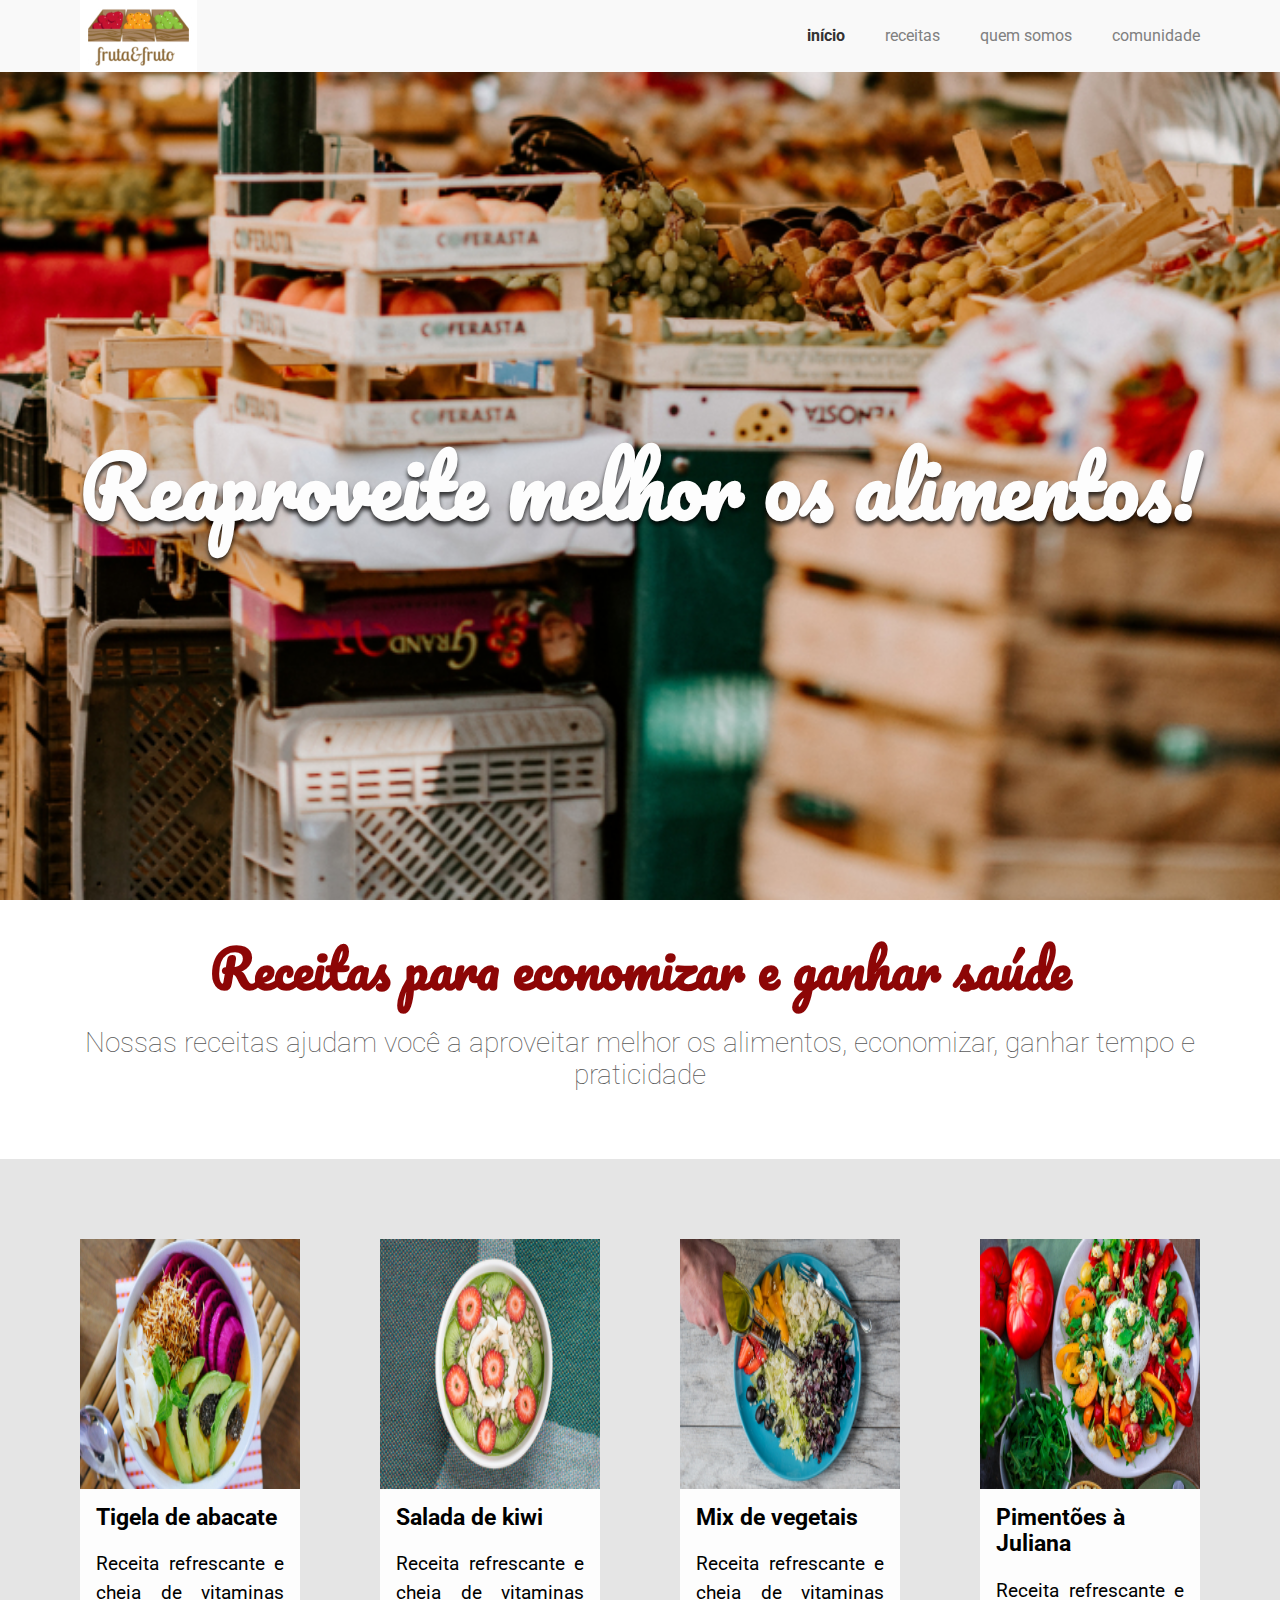
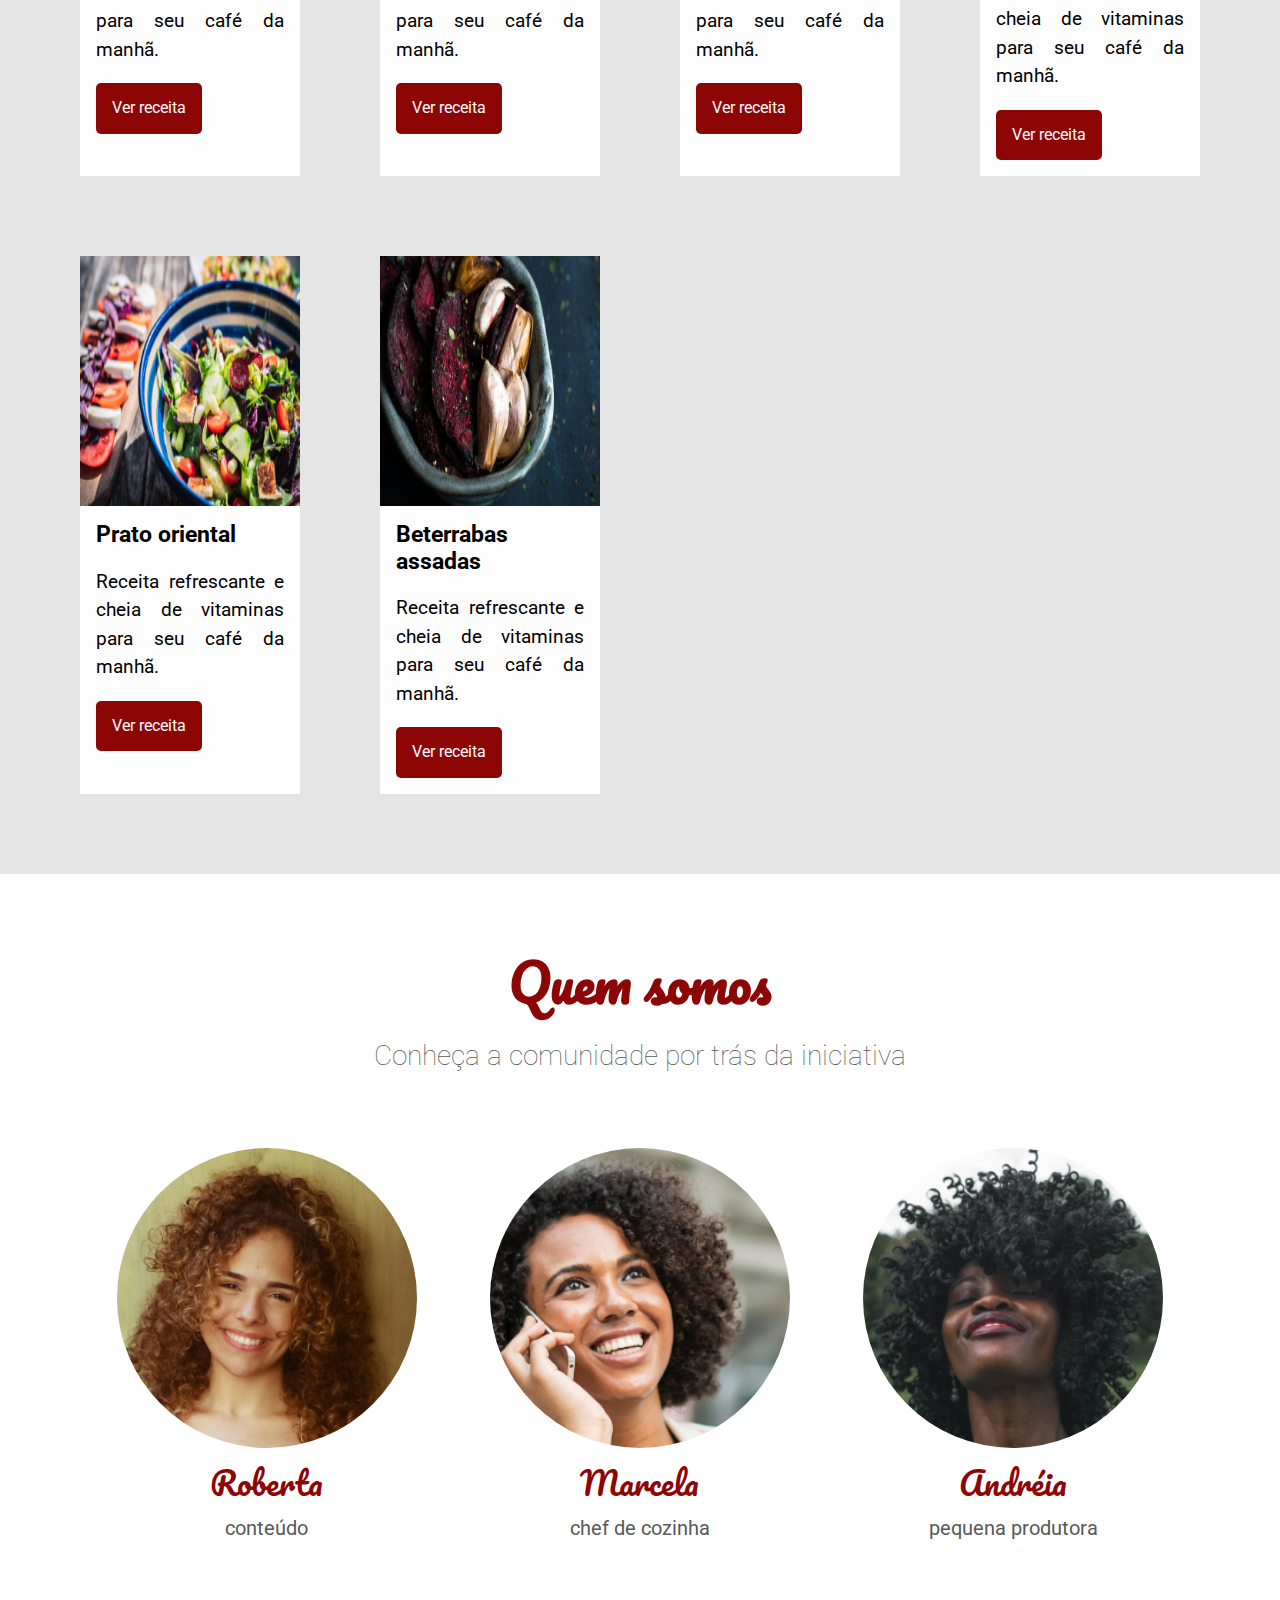
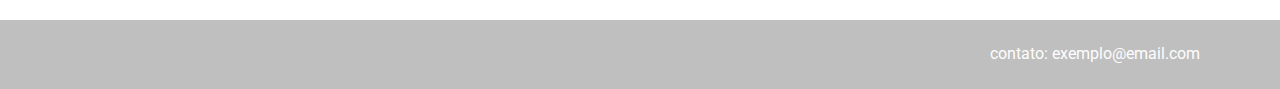
<file: Architecture-CSS/index.html>
<!DOCTYPE html>
<html lang="pt-BR">
    <head>
        <link href="https://fonts.googleapis.com/css?family=Pacifico|Roboto:100,300,400,500,700,900" rel="stylesheet" />
        <meta charset="UTF-8" />
        <meta name="viewport" content="width=device-width, initial-scale=1.0" />
        <meta http-equiv="X-UA-Compatible" content="ie=edge" />
        <title>Fruta & Fruto</title>
        <link href="./assets/css/normalize.css" rel="stylesheet" />
        <link href="./assets/css/reset.css" rel="stylesheet" />
        <link href="./assets/css/style.css" rel="stylesheet" />
        <link href="./assets/css/cabecalho.css" rel="stylesheet" />
        <link href="./assets/css/menu/menu__lista.css" rel="stylesheet" />
        <link href="./assets/css/menu/menu__item.css" rel="stylesheet" />
        <link href="./assets/css/menu/menu__link.css" rel="stylesheet" />
        <link href="./assets/css/banner/banner.css" rel="stylesheet">
        <link href="./assets/css/banner/banner__imagem.css" rel="stylesheet">
        <link href="./assets/css/banner/banner__titulo.css" rel="stylesheet">
        <link href="./assets/css/sobre/sobre.css" rel="stylesheet">
        <link href="./assets/css/sobre/sobre__descricao.css" rel="stylesheet">
        <link href="./assets/css//sobre/sobre__titulo.css" rel="stylesheet">
        <link href ="./assets/css/receitas/receita.css" rel="stylesheet">
        <link href ="./assets/css/receitas/receita__botao.css" rel="stylesheet">
        <link href ="./assets/css/receitas/receita__conteudo.css" rel="stylesheet">
        <link href ="./assets/css/receitas/receita__descricao.css" rel="stylesheet">
        <link href ="./assets/css/receitas/receita__imagem.css" rel="stylesheet">
        <link href ="./assets/css/receitas/receita__titulo.css" rel="stylesheet">
        <link href ="./assets/css/receitas.css" rel="stylesheet">
        <link href ="assets\css\quemSomos\quemSomos__descricao.css" rel="stylesheet">
        <link href ="assets\css\quemSomos\quemSomos__titulo.css" rel="stylesheet">
        <link href ="assets\css\quemSomos\quemSomos.css" rel="stylesheet">
        <link href ="assets\css\pessoas.css" rel="stylesheet">
        <link href ="assets\css\pessoa\pessoa__funcao.css" rel="stylesheet">
        <link href ="assets\css\pessoa\pessoa__imagem.css" rel="stylesheet">
        <link href ="assets\css\pessoa\pessoa.css" rel="stylesheet">
        <link href="assets\css\pessoa\pessoa__nome.css" rel="stylesheet">
        <link rel="stylesheet" href="assets\css\rodape.css">
        <link rel="stylesheet" href="assets\css\logo.css">
    </head>
    <body>
        <header class="cabecalho">
            <img class="logo" src="./assets/img/logo.jpg" alt="Fruta e Fruto">
            <nav class="menu">
                <ul class="menu__lista">
                    <li class="menu__item"><a class="menu__link ativo" href="#">Início</a></li>
                    <li class="menu__item"><a class="menu__link" href="#">Receitas</a></li>
                    <li class="menu__item"><a class="menu__link" href="#">Quem somos</a></li>
                    <li class="menu__item"><a class="menu__link" href="#">Comunidade</a></li>
                </ul>
            </nav>
        </header>
        <section class="banner">
            <div class="banner__imagem" src="./assets/img/banner.jpg"></div>
            <h2 class="banner__titulo">Reaproveite melhor os alimentos!</h1>
        </section>
        <section class="sobre">
            <h2 class="sobre__titulo">Receitas para economizar e ganhar saúde</h2>
            <p class="sobre__descricao">Nossas receitas ajudam você a aproveitar melhor os alimentos, economizar, ganhar tempo e praticidade</h3>
        </section>
        <section class="receitas">
            <div class="receita">
                <img alt="Tigela de abacate" class="receita__imagem" src="./assets/img/receitas/tigela-de-abacate.jpg" />
                <div class="receita__conteudo">
                    <h4 class="receita__titulo">Tigela de abacate</h4>
                    <p class="receita__descricao">Receita refrescante e cheia de vitaminas para seu café da manhã.</p>
                    <button class="receita__botao">Ver receita</button>
                </div>
            </div>
            <div class="receita">
                <img alt="Salada de kiwi" class="receita__imagem" src="./assets/img/receitas/salada-de-kiwi.jpg" />
                <div class="receita__conteudo">
                    <h4 class="receita__titulo">Salada de kiwi</h4>
                    <p class="receita__descricao">Receita refrescante e cheia de vitaminas para seu café da manhã.</p>
                    <button class="receita__botao">Ver receita</button>
                </div>
            </div>
            <div class="receita">
                <img alt="Mix de vegetais" class="receita__imagem" src="./assets/img/receitas/mix-de-vegetais.jpg" />
                <div class="receita__conteudo">
                    <h4 class="receita__titulo">Mix de vegetais</h4>
                    <p class="receita__descricao">Receita refrescante e cheia de vitaminas para seu café da manhã.</p>
                    <button class="receita__botao">Ver receita</button>
                </div>
            </div>
            <div class="receita">
                <img alt="Pimentões à Juliana" class="receita__imagem" src="./assets/img/receitas/pimentoes-a-juliana.jpg" />
                <div class="receita__conteudo">
                    <h4 class="receita__titulo">Pimentões à Juliana</h4>
                    <p class="receita__descricao">Receita refrescante e cheia de vitaminas para seu café da manhã.</p>
                    <button class="receita__botao">Ver receita</button>
                </div>
            </div>
            <div class="receita">
                <img alt="Prato oriental" class="receita__imagem" src="./assets/img/receitas/prato-oriental.jpg" />
                <div class="receita__conteudo">
                    <h4 class="receita__titulo">Prato oriental</h4>
                    <p class="receita__descricao">Receita refrescante e cheia de vitaminas para seu café da manhã.</p>
                    <button class="receita__botao">Ver receita</button>
                </div>
            </div>
            <div class="receita">
                <img alt="Beterrabas assadas" class="receita__imagem" src="./assets/img/receitas/beterrabas-assadas.jpg" />
                <div class="receita__conteudo">
                    <h4 class="receita__titulo">Beterrabas assadas</h4>
                    <p class="receita__descricao">Receita refrescante e cheia de vitaminas para seu café da manhã.</p>
                    <button class="receita__botao">Ver receita</button>
                </div>
            </div>
        </section>
        <section class="quem-somos">
            <h3 class="quem-somos__titulo">Quem somos</h3>
            <p class="quem-somos__descricao">Conheça a comunidade por trás da iniciativa</p>
            <div class="pessoas">
                <div class="pessoa">
                    <div class="pessoa__imagem pessoa__imagem--roberta"></div>
                    <span class="pessoa__nome">Roberta</span>
                    <span class="pessoa__funcao">Conteúdo</span>
                </div>
                <div class="pessoa">
                    <div class="pessoa__imagem pessoa__imagem--marcela"></div>
                    <span class="pessoa__nome">Marcela</span>
                    <span class="pessoa__funcao">Chef de cozinha</span>
                </div>
                <div class="pessoa">
                    <div class="pessoa__imagem pessoa__imagem--andreia"></div>
                    <span class="pessoa__nome">Andréia</span>
                    <span class="pessoa__funcao">Pequena Produtora</span>
                </div>
            </div>
        </section>
        <footer class="rodape">
            Contato: exemplo@email.com
        </footer>
    </body>
</html>
</file>
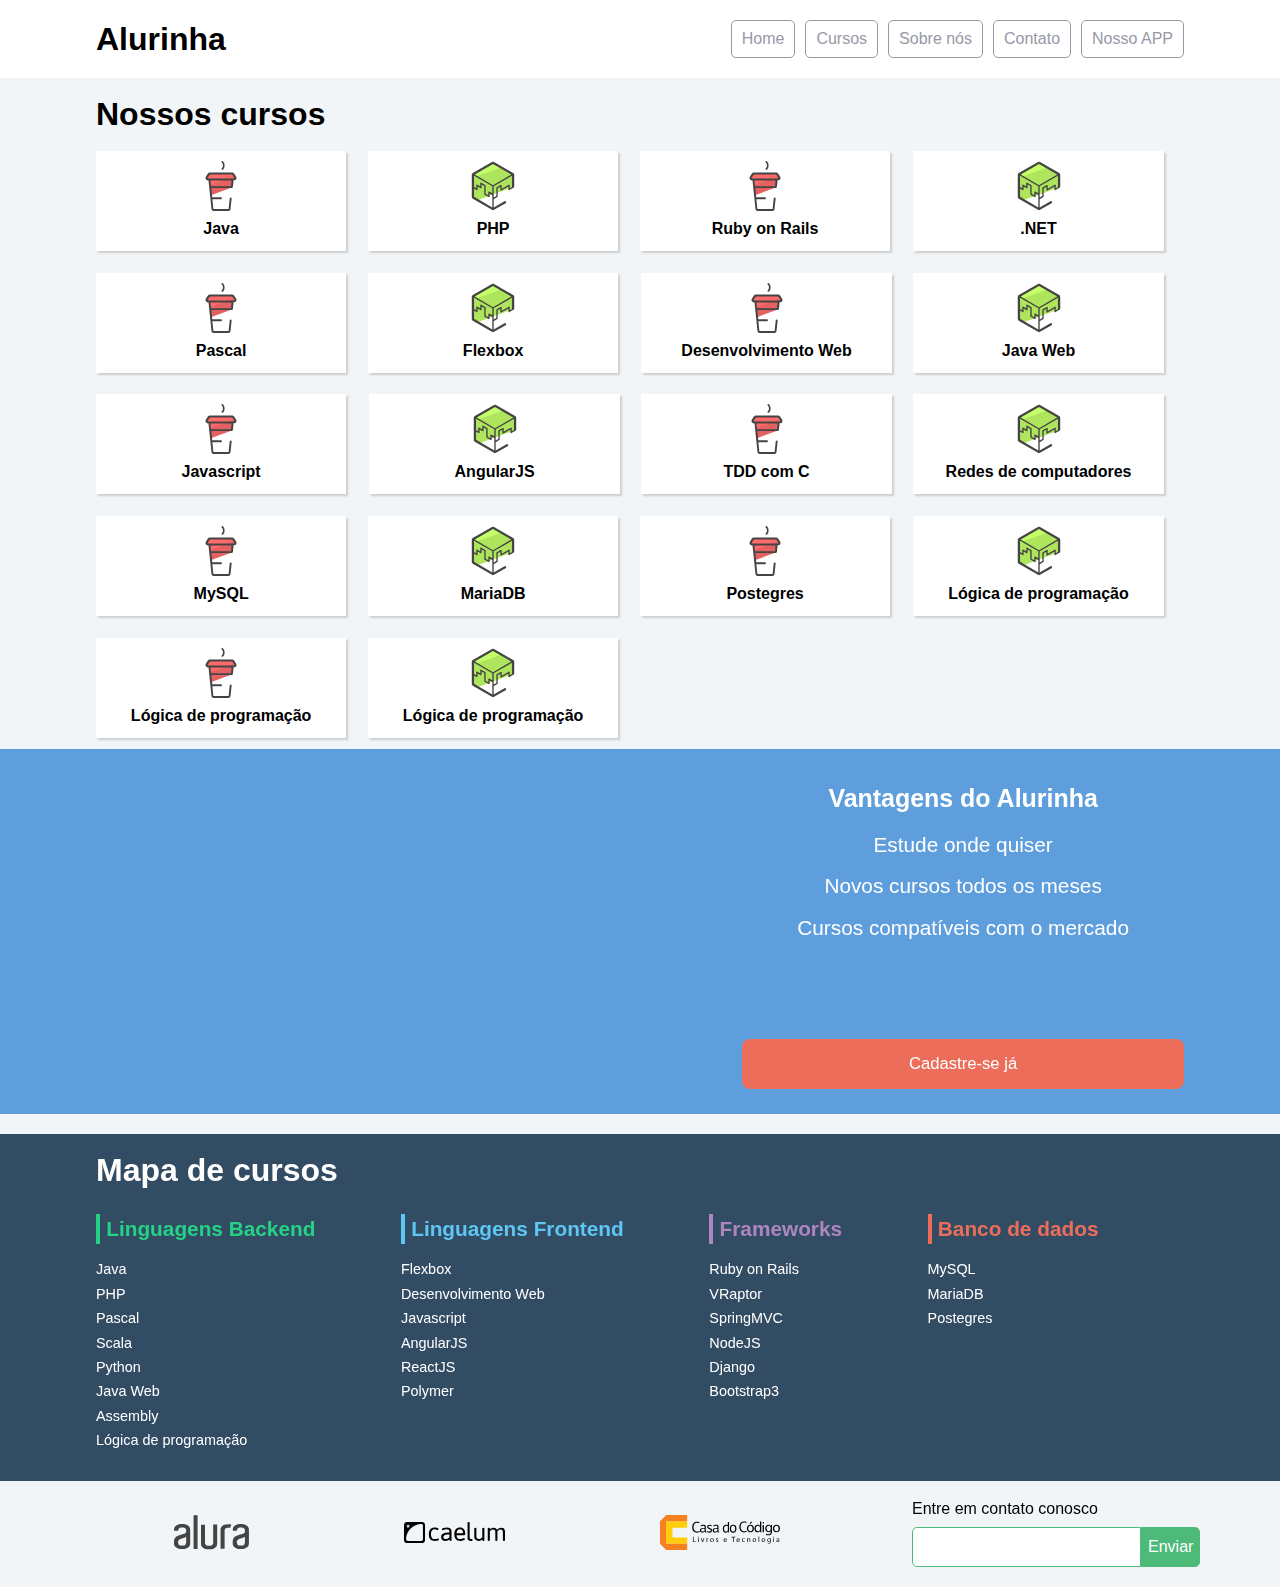
<file: Flexbox-CSS/index.html>
<!doctype html>
<html>
<head>
	<meta charset="utf-8">
	<meta name="viewport" content="width=device-width, initial-scale=1">
	<title>Alurinha | Cursos online</title>
	<link rel="stylesheet" href="assets/css/reset.css">
	<link rel="stylesheet" href="assets/css/style.css">
	<link rel="stylesheet" href="assets/css/flexbox.css">
	
</head>
<body>

	<header class="cabecalhoPrincipal">
		<div class="container">
			<h1 class="cabecalhoPrincipal-titulo">
				<a href="#">Alurinha</a>
			</h1>

			<nav class="cabecalhoPrincipal-nav">
				<a class="cabecalhoPrincipal-nav-link" href="#">Home</a>
				<a class="cabecalhoPrincipal-nav-link" href="#">Cursos</a>
				<a class="cabecalhoPrincipal-nav-link" href="#">Sobre nós</a>
				<a class="cabecalhoPrincipal-nav-link" href="#">Contato</a>
				<a class="cabecalhoPrincipal-nav-link cabecalhoPrincipal-nav-link-app" href="#">Nosso APP</a>
			</nav>
		</div>

	</header>

	<main class="conteudoPrincipal">
		<div class="container">
			<h2 class="subtitulo">Nossos cursos</h2>

			<nav>
				<ul class="conteudoPrincipal-cursos">
					<li class="conteudoPrincipal-cursos-link"><a href="#">Java</a></li>
					<li class="conteudoPrincipal-cursos-link"><a href="#">PHP</a></li>
					<li class="conteudoPrincipal-cursos-link"><a href="#">Ruby on Rails</a></li>
					<li class="conteudoPrincipal-cursos-link"><a href="#">.NET</a></li>
					<li class="conteudoPrincipal-cursos-link"><a href="#">Pascal</a></li>
					<li class="conteudoPrincipal-cursos-link"><a href="#">Flexbox</a></li>
					<li class="conteudoPrincipal-cursos-link"><a href="#">Desenvolvimento Web</a></li>
					<li class="conteudoPrincipal-cursos-link"><a href="#">Java Web</a></li>
					<li class="conteudoPrincipal-cursos-link"><a href="#">Javascript</a></li>
					<li class="conteudoPrincipal-cursos-link"><a href="#">AngularJS</a></li>
					<li class="conteudoPrincipal-cursos-link"><a href="#">TDD com C</a></li>
					<li class="conteudoPrincipal-cursos-link"><a href="#">Redes de computadores</a></li>
					<li class="conteudoPrincipal-cursos-link"><a href="#">MySQL</a></li>
					<li class="conteudoPrincipal-cursos-link"><a href="#">MariaDB</a></li>
					<li class="conteudoPrincipal-cursos-link"><a href="#">Postegres</a></li>
					<li class="conteudoPrincipal-cursos-link"><a href="#">Lógica de programação</a></li>
					<li class="conteudoPrincipal-cursos-link"><a href="#">Lógica de programação</a></li>
					<li class="conteudoPrincipal-cursos-link"><a href="#">Lógica de programação</a></li>
				</ul>
			</nav>
		</div>

		<section class="videoSobre">
			<div class="container">
				<iframe class="videoSobre-video" width="560" height="315" src="https://www.youtube.com/embed/bIlOsJzBVaY?list=PLh2Y_pKOa4UcF1BYPJR3EIMRi3nWAUxIp" frameborder="0" allowfullscreen></iframe>
				
				<div class="videoSobre-sobre">
					<h2 class="videoSobre-sobre-title">Vantagens do Alurinha</h2>
					<ul class="videoSobre-sobre-list">
						<li class="videoSobre-sobre-item">Estude onde quiser</li>
						<li class="videoSobre-sobre-item">Novos cursos todos os meses</li>
						<li class="videoSobre-sobre-item">Cursos compatíveis com o mercado</li>
					</ul>
					<button class="videoSobre-button">Cadastre-se já</button>
				</div>
			</div>
		</section>

	</main>

	<footer class="rodapePrincipal">
		<div class="container">

			<section class="rodapePrincipal-navMap">
				<h3 class="subtitulo">Mapa de cursos</h3>
				<nav class="rodapePrincipal-navMap-list">

					<h4 class="navmap-list-title navmap-list-title-backend">Linguagens Backend</h4>
					<a class="rodapePrincipal-navMap-link" href="#">Java</a>
					<a class="rodapePrincipal-navMap-link" href="#">PHP</a>
					<a class="rodapePrincipal-navMap-link" href="#">Pascal</a>
					<a class="rodapePrincipal-navMap-link" href="#">Scala</a>
					<a class="rodapePrincipal-navMap-link" href="#">Python</a>
					<a class="rodapePrincipal-navMap-link" href="#">Java Web</a>
					<a class="rodapePrincipal-navMap-link" href="#">Assembly</a>
					<a class="rodapePrincipal-navMap-link" href="#">Lógica de programação</a>

					<h4 class="navmap-list-title navmap-list-title-frontend">Linguagens Frontend</h4>
					<a class="rodapePrincipal-navMap-link" href="#">Flexbox</a>
					<a class="rodapePrincipal-navMap-link" href="#">Desenvolvimento Web</a>
					<a class="rodapePrincipal-navMap-link" href="#">Javascript</a>
					<a class="rodapePrincipal-navMap-link" href="#">AngularJS</a>
					<a class="rodapePrincipal-navMap-link" href="#">ReactJS</a>
					<a class="rodapePrincipal-navMap-link" href="#">Polymer</a>
					
					<h4 class="navmap-list-title navmap-list-title-framework">Frameworks</h4>
					<a class="rodapePrincipal-navMap-link" href="#">Ruby on Rails</a>
					<a class="rodapePrincipal-navMap-link" href="#">VRaptor</a>
					<a class="rodapePrincipal-navMap-link" href="#">SpringMVC</a>
					<a class="rodapePrincipal-navMap-link" href="#">NodeJS</a>
					<a class="rodapePrincipal-navMap-link" href="#">Django</a>
					<a class="rodapePrincipal-navMap-link" href="#">Bootstrap3</a>

					<h4 class="navmap-list-title navmap-list-title-bancoDeDados">Banco de dados</h4>
					<a class="rodapePrincipal-navMap-link" href="#">MySQL</a>
					<a class="rodapePrincipal-navMap-link" href="#">MariaDB</a>
					<a class="rodapePrincipal-navMap-link" href="#">Postegres</a>

				</nav>
			</section>

		</div>

		<section class="rodapePrincipal-patrocinadores">
			<div class="container">
				<ul class="rodapePrincipal-patrocinadores-list">
					<li>
						<a class="rodapePrincipal-patrocinadores-list-link patrocinadores-list-link-alura" href="#">
							<img src="assets/img/logos/alura.svg" alt="Logo da Alura">
						</a>
					</li>
					<li>
						<a class="rodapePrincipal-patrocinadores-list-link patrocinadores-list-link-caelum" href="#">
							<img src="assets/img/logos/caelum.svg" alt="Logo da Caelum">
						</a>
					</li>
					<li>
						<a class="rodapePrincipal-patrocinadores-list-link patrocinadores-list-link-casaDoCodigo" href="#">
							<img src="assets/img/logos/cdc.svg" alt="Logo da Casa do Código">
						</a>
					</li>
				</ul>
				<form class="rodapePrincipal-contatoForm" action="#">
					<fieldset>
						<legend class="rodapePrincipal-contatoForm-legend" for="email-contato">Entre em contato conosco</legend>
						<div class="rodapePrincipal-contatoForm-fieldset"> 
							<input class="rodapePrincipal-contatoForm-emailInput" type="email" name="email-contato" id="email-contato">
							<button class="rodapePrincipal-contatoForm-submit" type="submit">Enviar</button>
						</div>
					</fieldset>
				</form>
			</div>
		</section>
	</footer>

</body>
</html>
</file>
<file: Architecture-CSS/assets/css/style.css>

</file>
<file: Architecture-CSS/assets/css/cabecalho.css>
.cabecalho {
    align-items: center; 
    background: #f9f9f9;
    display: flex;
    justify-content: space-between;
 }

 @media screen and (min-width: 0){
     .cabecalho {
         justify-content: center;
         padding: 0 1rem;
     }
     
 }

 @media screen and (min-width: 768px){
    .cabecalho {
        padding: 0 5rem;
        justify-content: space-between;
    }
 }
</file>
<file: Architecture-CSS/assets/css/menu/menu__lista.css>
.menu__lista {
    display: flex;
}
</file>
<file: Architecture-CSS/assets/css/menu/menu__item.css>
.menu__item {
    list-style: none;
}

.menu__item:last-child .menu__link {
    margin-right: 0;
}
</file>
<file: Architecture-CSS/assets/css/menu/menu__link.css>
.menu__link {
    color: #808080;
    margin: 1.25rem;
    text-decoration: none;
    text-transform: lowercase;
}

.menu__link.ativo {
    color: #333333;
    font-weight: bold;
}
.menu__link:hover {
    text-decoration: underline;
}
</file>
<file: Architecture-CSS/assets/css/banner/banner.css>
.banner{
    position: relative;
}
</file>
<file: Architecture-CSS/assets/css/banner/banner__imagem.css>
.banner__imagem {
    background: url("../../img/banner.jpg") no-repeat center / cover;
    height: calc(100vh - 72px); /*Viewport height*/
    width: 100%;
}
/*background-image: url("../../img/banner.jpg");
background-position: center;
background-repeat: no-repeat;
background-size: cover;*/

@media screen and (min-width: 0){
    .banner__imagem {
        height: calc(100vh - 51px);
    }
}

@media screen and (min-width: 768px){
    .banner__imagem {
        height: calc(100vh - 72px);
    }
}
</file>
<file: Architecture-CSS/assets/css/banner/banner__titulo.css>
.banner__titulo{
    color: #fdfdfd;
    font-family: Pacifico, cursive;
    position: absolute;
    left: 50%;
    top: 50%;
    text-shadow: 0 4px 4px rgba(0, 0, 0, .75);
    text-align: center;
    transform: translate(-50%, -50%);
    width: 100%;
}

@media screen and (min-width: 0) {
    .banner__titulo{
        font-size: 3rem;
    }
}

@media screen and (min-width: 768px) {
    .banner__titulo {
        font-size: 5.0625rem;
    }
}
</file>
<file: Architecture-CSS/assets/css/sobre/sobre.css>
.sobre {
    text-align: center;
}

@media screen and (min-width: 0){
    .sobre {
        padding: 2.5rem 1rem;
    }
}

@media screen and (min-width: 768px){
    .sobre {
        padding: 2.5rem;
    }
}
</file>
<file: Architecture-CSS/assets/css/sobre/sobre__descricao.css>
.sobre__descricao {
    color: #595959;
    font-weight: 100;
}

@media screen and (min-width: 0){
    .sobre__descricao{
        font-size: 1.3rem;
    }
}

@media screen and (min-width: 768px){
    .sobre__descricao{
        font-size: 1.75rem;
    }
}
</file>
<file: Architecture-CSS/assets/css/sobre/sobre__titulo.css>
.sobre__titulo {
    color: #8d0606;
    font-family: Pacifico, cursive;
}

@media screen and (min-width: 0){
    .sobre__titulo{
        font-size: 2rem;
    }
}

@media screen and (min-width: 768px){
    .sobre__titulo{
        font-size: 3.1875rem;
    }
}
</file>
<file: Architecture-CSS/assets/css/receitas/receita.css>
.receita {
    background: #fdfdfd;
    display: flex;
    flex-direction: column;
    margin-bottom: 5rem;
}

@media screen and (min-width: 0){
    .receita {
        margin-right: 1rem;
        width: 100%;
    }
}

@media screen and (min-width: 768px){
    .receita {
        margin-right: 2.5rem;
        width: calc(33.33% - 2.5rem);
    }
}

@media screen and (min-width: 992px){
    .receita {
        margin-right: 5rem;
        width: calc(25% - 5rem);
    }
}
</file>
<file: Architecture-CSS/assets/css/receitas/receita__botao.css>
.receita__botao {
    background: #8d0606;
    border: none;
    border-radius: 5px;;
    color: #fdfdfd;
    padding: 1rem;
    transition: all .1s ease-in-out;
}

.receita__botao:hover {
    background: #620404;
    cursor: pointer;
}
</file>
<file: Architecture-CSS/assets/css/receitas/receita__conteudo.css>
.receita__conteudo {
    padding: 1rem;
}
</file>
<file: Architecture-CSS/assets/css/receitas/receita__descricao.css>
.receita__descricao {
    font-size: 1.1875rem;
    line-height: 1.5;
    text-align: justify;
}
</file>
<file: Architecture-CSS/assets/css/receitas/receita__imagem.css>
.receita__imagem {
    height: 250px;
}
</file>
<file: Architecture-CSS/assets/css/receitas/receita__titulo.css>
.receita__titulo {
    font-size: 1.4375rem;
}
</file>
<file: Architecture-CSS/assets/css/receitas.css>
.receitas {
    background: #e5e5e5;
    display: flex;
    flex-wrap: wrap;
}

@media screen and (min-width: 0){
    .receitas {
        padding: 5rem 0 0 1rem;
    }
}

@media screen and (min-width: 768px){
    .receitas {
        padding: 5rem 0 0 2.5rem;
    }
}

@media screen and (min-width: 992px){
    .receitas {
        padding: 5rem 0 0 5rem;
    }
}
</file>
<file: Flexbox-CSS/assets/css/style.css>
body {
	background-color: #F2F5F7;
	font-family: 'Open Sans',Arial,sans-serif;
}

.container {
	width: 94%;
	margin: 0 auto;
}

.cabecalhoPrincipal {
	background-color: #FFF;
	padding: 20px 0;
}

.cabecalhoPrincipal-titulo {
	font-weight: bold;
	font-size: 2em;
	margin-bottom: 20px;
}

.cabecalhoPrincipal-titulo a {
	text-decoration: none;
	color: inherit;
}

.cabecalhoPrincipal-nav-link {
	padding: 10px;
	margin-bottom: 10px;
	color: #9799A6;
	background-color: #FFF;
	text-decoration: none;
	transition: .5s;
	display: block;

	border-bottom: 1px solid #9799A6;
}

.conteudoPrincipal {
	margin-top: 20px;
	margin-bottom: 20px;
}

.subtitulo {
	font-weight: bold;
	font-size: 32px;
	margin-bottom: 10px;
	text-align: center;
}

.conteudoPrincipal-cursos-link {
	height: 100px;
	background-color: #FFF;
	text-align: center;
	margin: 1%;
	transition: .3s;
	box-shadow: 2px 2px 2px #CCC;
	position: relative;
}

.conteudoPrincipal-cursos-link a {
	text-decoration: none;
	color: #000;
	font-weight: bold;
	display: block;
	width: 100%;
	height: 100%;
	position: absolute;
	top: 0;
	left: 0;
}

.conteudoPrincipal-cursos-link:hover {
	box-shadow: 4px 4px 4px #CCC;
}

.conteudoPrincipal-cursos-link a:before {
	content: '';
	display: block;
	width: 50px;
	height: 50px;
	margin: 10px auto;
}

.conteudoPrincipal-cursos-link:nth-child(even) a:before {
	background: url(../img/background1.svg) no-repeat;	
}

.conteudoPrincipal-cursos-link:nth-child(odd) a:before {
	background: url(../img/background2.svg) no-repeat;
}


.rodapePrincipal {
	background-color: #324C64;
	padding-top: 20px;
}

.rodapePrincipal .subtitulo {
	color: #FFF;
}

.rodapePrincipal-navMap-link {
	text-decoration: none;
	color: #FFF;
	margin-top: 10px;
}

.rodapePrincipal-navMap-link {
	font-size: .9em;
}

.navmap-list-title {
	font-weight: 700;
	font-size: 1.3em;
	margin: .9em 0;
	padding-left: .3em;
	padding-top: .2em;
	padding-bottom: .2em;
}

.navmap-list-title + .rodapePrincipal-navMap-link {
	margin-top: 0;
}

.navmap-list-title-bancoDeDados { color: #EC6E5A; border-left: 4px solid #EC6E5A; }
.navmap-list-title-framework { color: #AD85BF; border-left: 4px solid #AD85BF; }
.navmap-list-title-frontend { color: #5EC6F3; border-left: 4px solid #5EC6F3; }
.navmap-list-title-backend { color: #25D285; border-left: 4px solid #25D285; }

.rodapePrincipal-patrocinadores {
	margin-top: 30px;
	background: #F2F5F7;
	padding: 20px 0;
}

.rodapePrincipal-contatoForm {
	margin-top: 20px;
	text-align: center;
}

.rodapePrincipal-contatoForm label[for=email-contato] {
	font-weight: bold;
	font-size: 14px;
	color: #000;
	margin-bottom: 5px;
	display: block;
}

.rodapePrincipal-contatoForm-emailInput {
	border-top-left-radius: 5px;
	border-bottom-left-radius: 5px;
	padding: 10px;
}

.rodapePrincipal-contatoForm-submit {
	border-top-right-radius: 5px;
	border-bottom-right-radius: 5px;
	background-color: #4DBA7A;
	color: #FFF;
	cursor: pointer;
	
}

.rodapePrincipal-contatoForm-submit,
.rodapePrincipal-contatoForm-emailInput {
	outline: 0;
	border: 1px solid #4DBA7A;
	box-sizing: border-box;
	font-size: 16px;
}

.videoSobre {
	background-color: #5E9EDC;
	padding: 25px 0;

}

.videoSobre-video {
	max-width: 100%;
}

.videoSobre .container {
	color: #FFF;
}

.videoSobre-sobre-title {
	font-size: 1.2em;
	font-weight: bolder;
}

.videoSobre-sobre {
	font-size: 1.3em;
	line-height: 2;
}

.videoSobre-button {
	border-radius: 8px;
	background-color: #ec6e5a;
	display: block;
	color: #FFF;
	border: none;
	height: 50px;
	font-size: .8em;
	outline: none;
}

.rodapePrincipal-contatoForm-legend {
	margin-bottom: 10px;
}

@media(min-width: 769px) {

	.container {
		width: 85%;	
	}

	.subtitulo {
		text-align: left;
	}

	.cabecalhoPrincipal-nav-link {
		border-radius: 5px;
		border: 1px solid #9799A6;
	}

	.cabecalhoPrincipal-nav-link:hover {
		color: #FFF;
		background-color: #9799A6;
	}

	.cabecalhoPrincipal-titulo {
		margin: 0;
	}

	.cabecalhoPrincipal-nav {
		width: auto;
	}

	.cabecalhoPrincipal-nav-link {
		width: auto;
		margin: 0 0 0 10px;
	}

	.rodapePrincipal-contatoForm {
		margin-top: 0;
		text-align: left;
	}

	.conteudoPrincipal-cursos-link:nth-child(3n) {
		margin-right: 0;
	}

	.conteudoPrincipal-cursos-link:nth-child(3n+1) {
		margin-left: 0;
	}

}

@media(min-width: 1000px) {
	.conteudoPrincipal-cursos-link {
		margin: 1.333%;
	}

	.conteudoPrincipal-cursos-link:nth-child(3n) {
		margin-right: 0.8%;
	}

	.conteudoPrincipal-cursos-link:nth-child(3n+1) {
		margin-left: 1.333%;
	}

	.conteudoPrincipal-cursos-link:nth-child(4n) {
		margin-right: 0;
	}

	.conteudoPrincipal-cursos-link:nth-child(4n+1) {
		margin-left: 0;
	}

	.videoSobre-sobre {
		margin-left: 1.5em;
	}

}
</file>
<file: Flexbox-CSS/assets/css/flexbox.css>
.cabecalhoPrincipal .container {
    display: flex;
    align-items: center;
    justify-content: space-between;
}

.cabecalhoPrincipal-nav {
    display: flex;
}

.rodapePrincipal-patrocinadores .container {
    display: flex;
    justify-content: space-between;
}

.rodapePrincipal-patrocinadores-list {
    display: flex;
    align-items: center;
    justify-content: space-around;
    width: 70%;
    margin-right: 5%;
}

.rodapePrincipal-contatoForm {
    width: 25%;
}

.rodapePrincipal-contatoForm-fieldset{
    display: flex;
}

.rodapePrincipal-navMap-list {
    display: flex;
    flex-direction: column;
    height: 255px;
    flex-wrap: wrap;
}

.conteudoPrincipal-cursos {
    display: flex;
    flex-wrap: wrap;
}

.conteudoPrincipal-cursos-link {
    width: 23%;
    margin: 1%;
}

.conteudoPrincipal-cursos-link:nth-child(4n) {
    margin-right: 0;
}

.conteudoPrincipal-cursos-link:nth-child(4n+1) {
    margin-left: 0;
}

.videoSobre .container {
    display: flex;
}

.videoSobre-sobre {
    text-align: center;
    display: flex;
    flex-direction: column;
    flex-grow: 2;
}

.videoSobre-sobre-list {
    flex-grow: 1;
}

.videoSobre-video {
    flex-grow: 1;
    flex-shrink: 2;
}

@media screen and (max-width: 768px) {
    .cabecalhoPrincipal-nav {
        flex-direction: column;
    }
    .cabecalhoPrincipal .container {
        flex-direction: column;
        align-items: initial;
        text-align: center;
    }
    .conteudoPrincipal-cursos {
        flex-direction: column;
    }
    .conteudoPrincipal-cursos-link {
        width: 100%;
    }
    .rodapePrincipal-navMap-list {
        height: auto;
    }
    .rodapePrincipal-patrocinadores .container {
        flex-direction: column;
        align-items: center;
    }

    .rodapePrincipal-contatoForm {
        width: 100%;
        
    }
    .rodapePrincipal-patrocinadores-list {
        margin: 0;
        width: 100%;
    }
    .rodapePrincipal-contatoForm-fieldset {
        justify-content: center;
    }
    .cabecalhoPrincipal-nav-link-app {
        order: -1;
    }
    .videoSobre .container {
        flex-direction: column;
    }
    .videoSobre-video {
        margin: 0 auto;
    }

    
}
</file>
